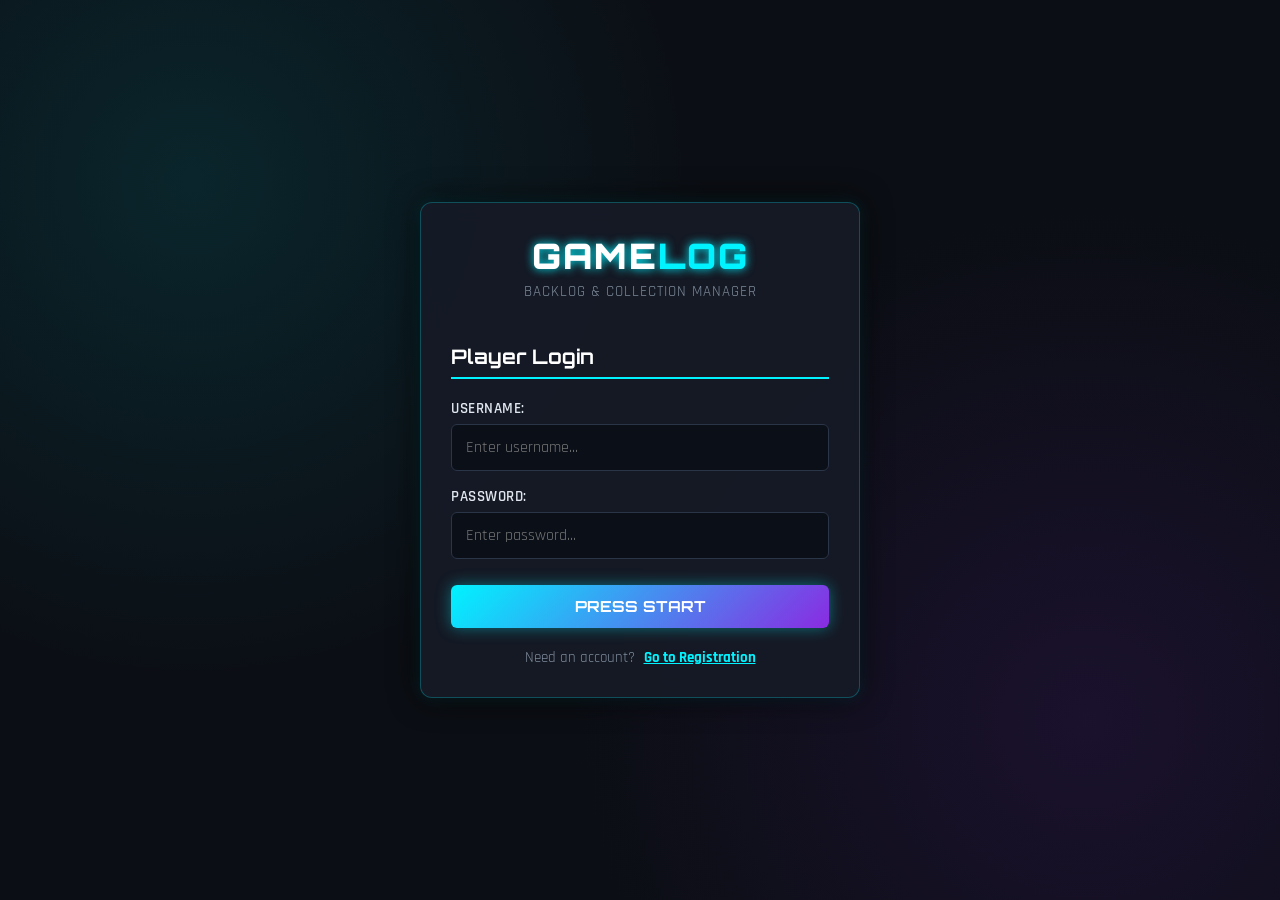
<file: GameCollectionBacklogManager/src/main/webapp/index.html>
<!DOCTYPE html>
<html lang="en">
<head>
    <meta charset="UTF-8">
    <meta name="viewport" content="width=device-width, initial-scale=1.0">
    <title>Game Log - Portal Login & Register</title>
    <link rel="stylesheet" href="css/style.css">
    <link href="https://fonts.googleapis.com/css2?family=Orbitron:wght@500;700;900&family=Rajdhani:wght@500;600;700&display=swap" rel="stylesheet">
</head>
<body>
    <div class="game-container">
        <header class="game-header">
            <div class="logo">GAME<span>LOG</span></div>
            <p class="subtitle">Backlog & Collection Manager</p>
        </header>

        <!-- Message Feedback -->
        <p id="message" class="error"></p>

        <!-- Registration Section -->
        <section id="registerSection" hidden>
            <h2>User Registration</h2>
            <form id="registerForm">
                <div class="input-group">
                    <label for="regUsername">USERNAME:</label>
                    <input type="text" id="regUsername" placeholder="Enter username..." required>
                </div>

                <div class="input-group">
                    <label for="regPassword">PASSWORD:</label>
                    <input type="password" id="regPassword" placeholder="Enter password..." required>
                </div>

                <button type="submit" class="btn btn-primary">REGISTER ACCOUNT</button>
            </form>
            <div class="toggle-box">
                <p>Already registered? <button type="button" id="showLogin" class="btn-link">Go to Login</button></p>
            </div>
        </section>

        <!-- Login Section -->
        <section id="loginSection">
            <h2>Player Login</h2>
            <form id="loginForm">
                <div class="input-group">
                    <label for="loginUsername">USERNAME:</label>
                    <input type="text" id="loginUsername" placeholder="Enter username..." required>
                </div>

                <div class="input-group">
                    <label for="loginPassword">PASSWORD:</label>
                    <input type="password" id="loginPassword" placeholder="Enter password..." required>
                </div>

                <button type="submit" class="btn btn-primary">PRESS START</button>
            </form>
            <div class="toggle-box">
                <p>Need an account? <button type="button" id="showRegister" class="btn-link">Go to Registration</button></p>
            </div>
        </section>
    </div>

    <script>
        // Toggle view between Login and Register
        const loginSection = document.getElementById("loginSection");
        const registerSection = document.getElementById("registerSection");
        const showRegisterBtn = document.getElementById("showRegister");
        const showLoginBtn = document.getElementById("showLogin");

        showRegisterBtn.addEventListener("click", () => {
            loginSection.hidden = true;
            registerSection.hidden = false;
        });

        showLoginBtn.addEventListener("click", () => {
            registerSection.hidden = true;
            loginSection.hidden = false;
        });

        // Redirect to dashboard on Login submit
        document.getElementById("loginForm").addEventListener("submit", function (e) {
            e.preventDefault();
            const username = document.getElementById("loginUsername").value.trim();
            if (username) {
                // Save gamer tag for dashboard display
                localStorage.setItem("gamerTag", username);
                window.location.href = "dashboard.html";
            }
        });

        // Redirect to dashboard on Register submit
        document.getElementById("registerForm").addEventListener("submit", function (e) {
            e.preventDefault();
            const username = document.getElementById("regUsername").value.trim();
            if (username) {
                localStorage.setItem("gamerTag", username);
                window.location.href = "dashboard.html";
            }
        });
    </script>
</body>
</html>
</file>
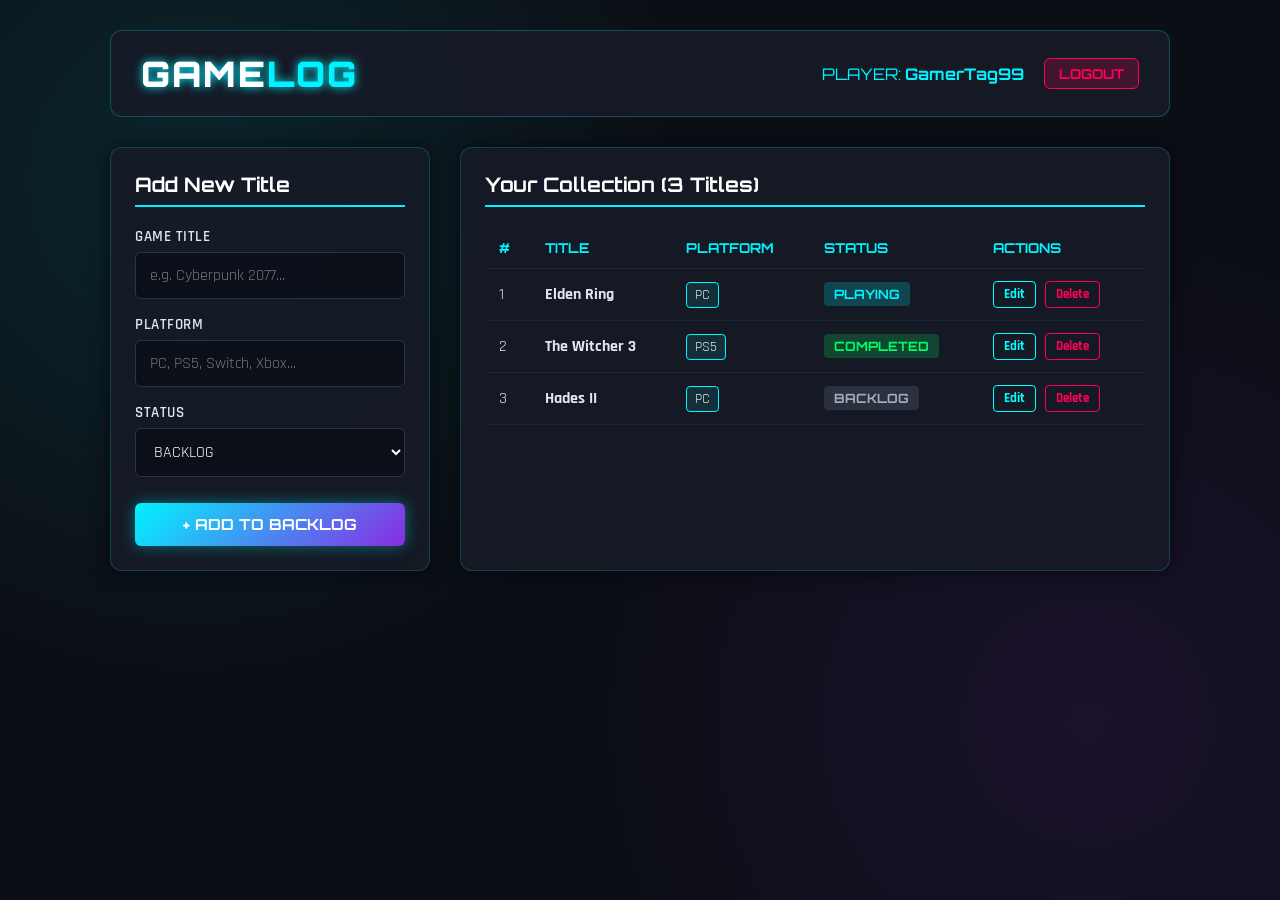
<file: GameCollectionBacklogManager/src/main/webapp/dashboard.html>
<!DOCTYPE html>
<html lang="en">
<head>
    <meta charset="UTF-8">
    <meta name="viewport" content="width=device-width, initial-scale=1.0">
    <title>Player Dashboard - Game Backlog Manager</title>
    <link rel="stylesheet" href="css/style.css">
    <link href="https://fonts.googleapis.com/css2?family=Orbitron:wght@500;700;900&family=Rajdhani:wght@500;600;700&display=swap" rel="stylesheet">
    <style>
        /* Additional styling for table action buttons and inputs */
        .action-btn {
            background: transparent;
            border: 1px solid cyan;
            color: cyan;
            padding: 4px 10px;
            cursor: pointer;
            border-radius: 4px;
            font-family: 'Rajdhani', sans-serif;
            font-weight: 700;
            margin-right: 5px;
            transition: all 0.2s ease;
        }
        .action-btn:hover {
            background: cyan;
            color: #0d0f18;
            box-shadow: 0 0 8px cyan;
        }
        .action-btn.delete-btn {
            border-color: #ff0055;
            color: #ff0055;
        }
        .action-btn.delete-btn:hover {
            background: #ff0055;
            color: #fff;
            box-shadow: 0 0 8px #ff0055;
        }
        .action-btn.save-btn {
            border-color: #00ff66;
            color: #00ff66;
        }
        .action-btn.save-btn:hover {
            background: #00ff66;
            color: #0d0f18;
            box-shadow: 0 0 8px #00ff66;
        }
        .edit-input, .edit-select {
            background: #141824;
            border: 1px solid cyan;
            color: #fff;
            padding: 4px;
            border-radius: 4px;
            font-family: 'Rajdhani', sans-serif;
            width: 90%;
        }
    </style>
</head>
<body class="dashboard-body">
    <div class="dashboard-container">
        <!-- Header -->
        <header class="dashboard-header">
            <div class="logo">GAME<span>LOG</span></div>
            <div class="user-badge">
                <span>PLAYER: <strong>GamerTag99</strong></span>
                <a href="index.html" class="btn btn-logout" style="text-decoration:none;">LOGOUT</a>
            </div>
        </header>

        <!-- Main Dashboard Content -->
        <main class="dashboard-main">
            <!-- Add Game Section -->
            <section class="card add-game-card">
                <h2>Add New Title</h2>
                <form id="addGameForm" class="add-game-form">
                    <div class="input-group">
                        <label for="gameTitle">Game Title</label>
                        <input type="text" id="gameTitle" placeholder="e.g. Cyberpunk 2077..." required>
                    </div>
                    <div class="input-group">
                        <label for="gamePlatform">Platform</label>
                        <input type="text" id="gamePlatform" placeholder="PC, PS5, Switch, Xbox..." required>
                    </div>
                    <div class="input-group">
                        <label for="gameStatus">Status</label>
                        <select id="gameStatus" class="styled-select">
                            <option value="BACKLOG">BACKLOG</option>
                            <option value="PLAYING">PLAYING</option>
                            <option value="COMPLETED">COMPLETED</option>
                            <option value="ABANDONED">ABANDONED</option>
                        </select>
                    </div>
                    <button type="submit" class="btn btn-primary">+ ADD TO BACKLOG</button>
                </form>
            </section>

            <!-- Game Collection List -->
            <section class="card collection-card">
                <h2>Your Collection (3 Titles)</h2>
                <div class="game-list">
                    <table class="game-table">
                        <thead>
                            <tr>
                                <th>#</th>
                                <th>Title</th>
                                <th>Platform</th>
                                <th>Status</th>
                                <th>Actions</th>
                            </tr>
                        </thead>
                        <tbody>
                            <tr>
                                <td>1</td>
                                <td class="game-title-cell"><strong>Elden Ring</strong></td>
                                <td class="game-platform-cell"><span class="platform-badge">PC</span></td>
                                <td class="game-status-cell"><span class="status-tag status-playing">PLAYING</span></td>
                                <td>
                                    <button type="button" class="action-btn edit-btn">Edit</button>
                                    <button type="button" class="action-btn delete-btn">Delete</button>
                                </td>
                            </tr>
                            <tr>
                                <td>2</td>
                                <td class="game-title-cell"><strong>The Witcher 3</strong></td>
                                <td class="game-platform-cell"><span class="platform-badge">PS5</span></td>
                                <td class="game-status-cell"><span class="status-tag status-completed">COMPLETED</span></td>
                                <td>
                                    <button type="button" class="action-btn edit-btn">Edit</button>
                                    <button type="button" class="action-btn delete-btn">Delete</button>
                                </td>
                            </tr>
                            <tr>
                                <td>3</td>
                                <td class="game-title-cell"><strong>Hades II</strong></td>
                                <td class="game-platform-cell"><span class="platform-badge">PC</span></td>
                                <td class="game-status-cell"><span class="status-tag status-backlog">BACKLOG</span></td>
                                <td>
                                    <button type="button" class="action-btn edit-btn">Edit</button>
                                    <button type="button" class="action-btn delete-btn">Delete</button>
                                </td>
                            </tr>
                        </tbody>
                    </table>
                </div>
            </section>
        </main>
    </div>

    <script>
        const tableBody = document.querySelector(".game-table tbody");
        const collectionHeading = document.querySelector(".collection-card h2");

        // Helper function to update total title count and recalculate row #s
        function updateTableIndices() {
            const rows = tableBody.querySelectorAll("tr");
            rows.forEach((row, index) => {
                row.cells[0].textContent = index + 1;
            });
            collectionHeading.textContent = `Your Collection (${rows.length} Titles)`;
        }

        // Add game handler
        document.getElementById("addGameForm").addEventListener("submit", function (e) {
            e.preventDefault();

            const title = document.getElementById("gameTitle").value.trim();
            const platform = document.getElementById("gamePlatform").value.trim();
            const status = document.getElementById("gameStatus").value;

            if (!title || !platform) return;

            const newRow = document.createElement("tr");
            newRow.innerHTML = `
                <td></td>
                <td class="game-title-cell"><strong>${title}</strong></td>
                <td class="game-platform-cell"><span class="platform-badge">${platform}</span></td>
                <td class="game-status-cell"><span class="status-tag status-${status.toLowerCase()}">${status}</span></td>
                <td>
                    <button type="button" class="action-btn edit-btn">Edit</button>
                    <button type="button" class="action-btn delete-btn">Delete</button>
                </td>
            `;

            tableBody.appendChild(newRow);
            updateTableIndices();

            document.getElementById("gameTitle").value = "";
            document.getElementById("gamePlatform").value = "";
            document.getElementById("gameStatus").value = "BACKLOG";
        });

        // Edit and Delete Event Delegation
        tableBody.addEventListener("click", function (e) {
            const target = e.target;
            const row = target.closest("tr");

            // Handle Delete
            if (target.classList.contains("delete-btn")) {
                row.remove();
                updateTableIndices();
                return;
            }

            // Handle Edit / Save Toggle
            if (target.classList.contains("edit-btn")) {
                const titleCell = row.querySelector(".game-title-cell");
                const platformCell = row.querySelector(".game-platform-cell");
                const statusCell = row.querySelector(".game-status-cell");

                const isEditing = target.classList.contains("save-btn");

                if (!isEditing) {
                    // --- SWITCH TO EDIT MODE ---
                    const currentTitle = titleCell.textContent.trim();
                    const currentPlatform = platformCell.textContent.trim();
                    const currentStatus = statusCell.textContent.trim();

                    titleCell.innerHTML = `<input type="text" class="edit-input title-input" value="${currentTitle}">`;
                    platformCell.innerHTML = `<input type="text" class="edit-input platform-input" value="${currentPlatform}">`;
                    statusCell.innerHTML = `
                        <select class="edit-select status-select">
                            <option value="BACKLOG" ${currentStatus === 'BACKLOG' ? 'selected' : ''}>BACKLOG</option>
                            <option value="PLAYING" ${currentStatus === 'PLAYING' ? 'selected' : ''}>PLAYING</option>
                            <option value="COMPLETED" ${currentStatus === 'COMPLETED' ? 'selected' : ''}>COMPLETED</option>
                            <option value="ABANDONED" ${currentStatus === 'ABANDONED' ? 'selected' : ''}>ABANDONED</option>
                        </select>
                    `;

                    target.textContent = "Save";
                    target.classList.add("save-btn");
                } else {
                    // --- SAVE EDITED VALUES ---
                    const newTitle = titleCell.querySelector(".title-input").value.trim();
                    const newPlatform = platformCell.querySelector(".platform-input").value.trim();
                    const newStatus = statusCell.querySelector(".status-select").value;

                    if (!newTitle || !newPlatform) return;

                    titleCell.innerHTML = `<strong>${newTitle}</strong>`;
                    platformCell.innerHTML = `<span class="platform-badge">${newPlatform}</span>`;
                    statusCell.innerHTML = `<span class="status-tag status-${newStatus.toLowerCase()}">${newStatus}</span>`;

                    target.textContent = "Edit";
                    target.classList.remove("save-btn");
                }
            }
        });
    </script>
</body>
</html>
</file>
<file: GameCollectionBacklogManager/src/main/webapp/css/style.css>
:root {
    --bg-color: #0b0e14;
    --card-bg: rgba(22, 27, 38, 0.92);
    --accent-cyan: #00f3ff;
    --accent-purple: #8a2be2;
    --text-color: #e0e6ed;
    --text-dim: #7e8b9b;
    --error-color: #ff0055;
    --success-color: #00ff66;
    --font-heading: 'Orbitron', Arial, sans-serif;
    --font-body: 'Rajdhani', Arial, sans-serif;
}

* {
    box-sizing: border-box;
    margin: 0;
    padding: 0;
}

body {
    font-family: var(--font-body);
    background-color: var(--bg-color);
    background-image: 
        radial-gradient(circle at 15% 20%, rgba(0, 243, 255, 0.1) 0%, transparent 40%),
        radial-gradient(circle at 85% 80%, rgba(138, 43, 226, 0.12) 0%, transparent 40%);
    color: var(--text-color);
    min-height: 100vh;
    display: flex;
    justify-content: center;
    align-items: center;
    padding: 20px;
}

.dashboard-body {
    display: block;
    padding: 0;
}

.game-container {
    width: 100%;
    max-width: 440px;
    background: var(--card-bg);
    border: 1px solid rgba(0, 243, 255, 0.25);
    border-radius: 12px;
    padding: 30px;
    box-shadow: 0 0 30px rgba(0, 0, 0, 0.8), 0 0 15px rgba(0, 243, 255, 0.15);
    backdrop-filter: blur(10px);
}

.game-header {
    text-align: center;
    margin-bottom: 25px;
}

.logo {
    font-family: var(--font-heading);
    font-size: 2.2rem;
    font-weight: 900;
    letter-spacing: 2px;
    color: #fff;
    text-shadow: 0 0 10px var(--accent-cyan);
}

.logo span {
    color: var(--accent-cyan);
}

.subtitle {
    font-size: 0.95rem;
    color: var(--text-dim);
    letter-spacing: 1px;
    text-transform: uppercase;
    margin-top: 4px;
}

section h2 {
    font-family: var(--font-heading);
    font-size: 1.25rem;
    margin-bottom: 20px;
    color: #fff;
    border-bottom: 2px solid var(--accent-cyan);
    padding-bottom: 8px;
}

.input-group {
    margin-bottom: 16px;
}

label {
    display: block;
    font-size: 0.95rem;
    font-weight: 600;
    color: var(--text-color);
    margin-bottom: 6px;
    text-transform: uppercase;
    letter-spacing: 0.5px;
}

input, select {
    width: 100%;
    padding: 12px 14px;
    background: rgba(10, 14, 23, 0.85);
    border: 1px solid #2a3548;
    border-radius: 6px;
    color: #fff;
    font-family: var(--font-body);
    font-size: 1rem;
    transition: all 0.3s ease;
}

input:focus, select:focus {
    outline: none;
    border-color: var(--accent-cyan);
    box-shadow: 0 0 12px rgba(0, 243, 255, 0.4);
}

.btn {
    padding: 12px;
    font-family: var(--font-heading);
    font-size: 0.95rem;
    font-weight: 700;
    text-transform: uppercase;
    border: none;
    border-radius: 6px;
    cursor: pointer;
    transition: all 0.3s ease;
}

.btn-primary {
    width: 100%;
    margin-top: 10px;
    background: linear-gradient(135deg, var(--accent-cyan), var(--accent-purple));
    color: #fff;
    box-shadow: 0 0 15px rgba(0, 243, 255, 0.4);
}

.btn-primary:hover {
    transform: translateY(-2px);
    box-shadow: 0 0 25px rgba(0, 243, 255, 0.7);
}

.btn-logout {
    background: rgba(255, 0, 85, 0.2);
    border: 1px solid var(--error-color);
    color: var(--error-color);
    padding: 6px 14px;
    font-size: 0.85rem;
}

.btn-logout:hover {
    background: var(--error-color);
    color: #fff;
}

.toggle-box {
    margin-top: 20px;
    text-align: center;
    font-size: 0.95rem;
    color: var(--text-dim);
}

.btn-link {
    background: none;
    border: none;
    color: var(--accent-cyan);
    font-family: var(--font-body);
    font-size: 0.95rem;
    font-weight: 700;
    cursor: pointer;
    text-decoration: underline;
    margin-left: 5px;
}

.btn-link:hover {
    color: #fff;
}

.error {
    color: var(--error-color);
    font-size: 0.85rem;
    margin-top: 4px;
    min-height: 18px;
}

.system-message {
    margin-bottom: 20px;
    padding: 10px 14px;
    border-radius: 6px;
    font-weight: 600;
    text-align: center;
    font-size: 0.95rem;
}

.system-message.success {
    background: rgba(0, 255, 102, 0.1);
    border: 1px solid var(--success-color);
    color: var(--success-color);
}

.system-message.fail {
    background: rgba(255, 0, 85, 0.1);
    border: 1px solid var(--error-color);
    color: var(--error-color);
}

/* Dashboard Styling */
.dashboard-container {
    max-width: 1100px;
    margin: 0 auto;
    padding: 30px 20px;
}

.dashboard-header {
    display: flex;
    justify-content: space-between;
    align-items: center;
    background: var(--card-bg);
    border: 1px solid rgba(0, 243, 255, 0.25);
    border-radius: 12px;
    padding: 20px 30px;
    margin-bottom: 30px;
}

.user-badge {
    display: flex;
    align-items: center;
    gap: 20px;
}

.user-badge span {
    font-family: var(--font-heading);
    color: var(--accent-cyan);
}

.dashboard-main {
    display: grid;
    grid-template-columns: 320px 1fr;
    gap: 30px;
}

@media (max-width: 850px) {
    .dashboard-main {
        grid-template-columns: 1fr;
    }
}

.card {
    background: var(--card-bg);
    border: 1px solid rgba(0, 243, 255, 0.2);
    border-radius: 12px;
    padding: 24px;
    box-shadow: 0 0 20px rgba(0, 0, 0, 0.6);
}

.game-table {
    width: 100%;
    border-collapse: collapse;
    margin-top: 10px;
}

.game-table th, .game-table td {
    padding: 12px 14px;
    text-align: left;
    border-bottom: 1px solid #1c2536;
}

.game-table th {
    font-family: var(--font-heading);
    font-size: 0.85rem;
    color: var(--accent-cyan);
    text-transform: uppercase;
}

.platform-badge {
    background: rgba(0, 243, 255, 0.1);
    border: 1px solid var(--accent-cyan);
    padding: 3px 8px;
    border-radius: 4px;
    font-size: 0.85rem;

}

.status-tag {
    padding: 4px 10px;
    border-radius: 4px;
    font-weight: 700;
    font-size: 0.8rem;
    font-family: var(--font-heading);
}

.status-backlog { background: rgba(126, 139, 155, 0.2); color: #a0aec0; }
.status-playing { background: rgba(0, 243, 255, 0.2); color: var(--accent-cyan); }
.status-completed { background: rgba(0, 255, 102, 0.2); color: var(--success-color); }
.status-abandoned { background: rgba(255, 0, 85, 0.2); color: var(--error-color); }

.empty-notice {
    text-align: center;
    padding: 40px 0;
    color: var(--text-dim);
    font-size: 1.1rem;
}
</file>
